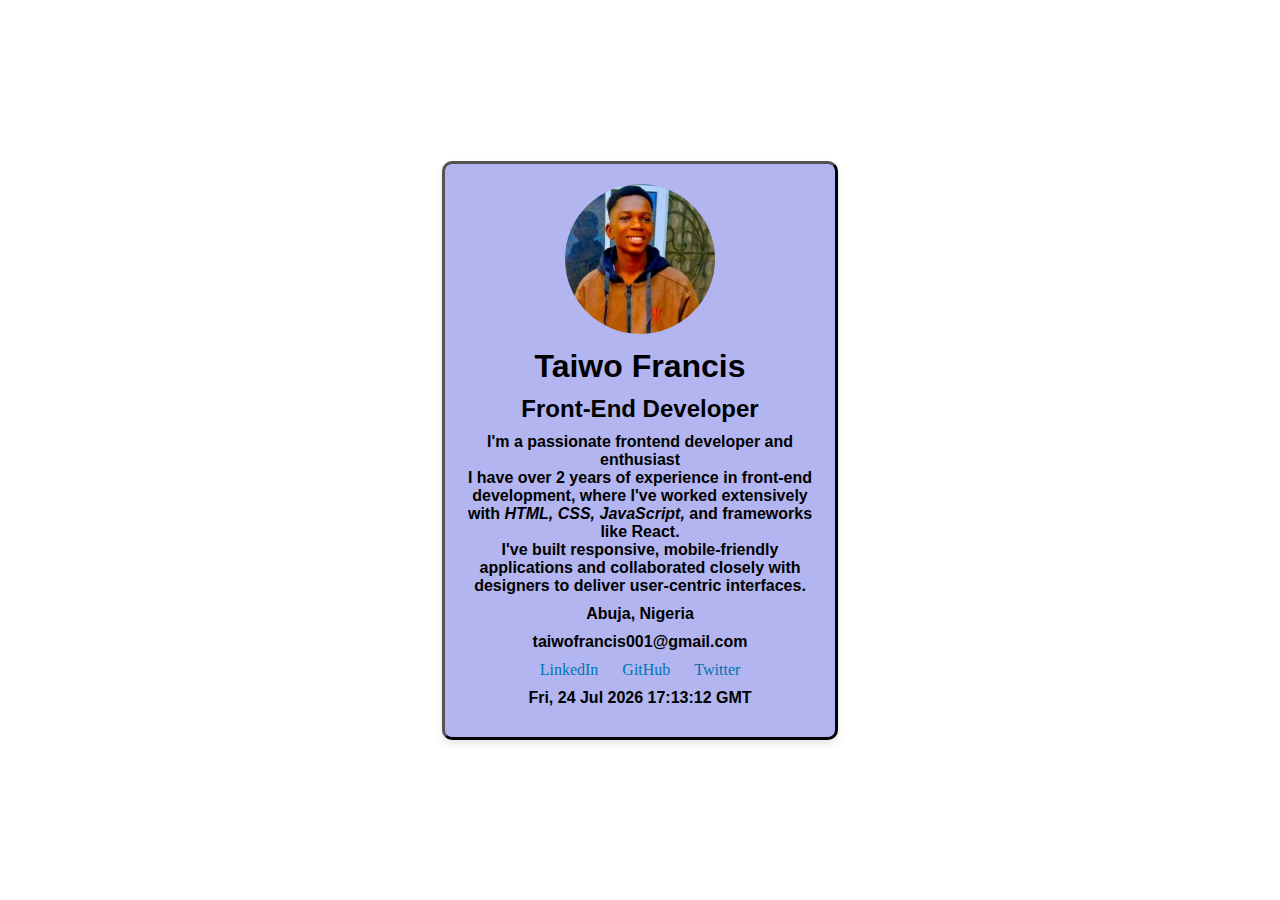
<file: Profile_card.html>
<!DOCTYPE html>
<Html lang="en">
    <head>
        <meta charset="UTF-8">
        <meta name="viewport" content="width=device-width, initial-scale=1.0">
        <title>Profile card</title>
        <link rel="stylesheet" href="style.css">
    </head>
    <body>
        <div class="profile-card">
            <img src="Profile_picture.jpeg" alt="Profile Picture" data-testid="profilePicture">
            <h1 data-testid="fullName">Taiwo Francis</h1>
            <h2 data-testid="jobTitle">Front-End Developer </h2>
            <p data-testid="shortBio">I'm a passionate frontend developer and enthusiast <br> I have over 2 years of experience in front-end development, where I've worked extensively with <i>HTML, CSS, JavaScript,</i> and frameworks like React. <br>I've built responsive, mobile-friendly applications and collaborated closely with designers to deliver user-centric interfaces.</p>
            <p data-testid="currentLocation">Abuja, Nigeria</p>
        <p data-testid="emailAddress">taiwofrancis001@gmail.com</p>
        <div class="social-links" data-testid="socialLinks">
            <a href="https://www.linkedin.com/in/taiwo-francis-b20b13244/" target="_blank">LinkedIn</a>
            <a href="https://github.com/Francis1104Ol" target="_blank">GitHub</a>
            <a href="https://www.twitter.com/san_fran6co" target="_blank">Twitter</a>
        </div>
        
        <p data-testid="currentTimeUTC" id="currentTimeUTC"></p>
    </div>
    <script src="script.js"></script>

    </body>
</Html>
</file>
<file: style.css>
body {
    
    display: flex;
    justify-content: center;
    align-items: center;
    height: 100vh;
    margin: 0;
    background-color: #fff;

}

.profile-card {
    background-color: #b2b5ef;
    border-radius: 10px;
    box-shadow: 0 4px 8px rgba(0, 0, 0, 0.1);
    padding: 20px;
    text-align: center;
    width: 350px;
    border: #000;
    border-style: outset;
    
}

.profile-card img {
    border-radius: 50%;
    width: 150px;
    height: 150px;
    
    
}

.profile-card h1, .profile-card h2, .profile-card p {
    margin: 10px 0;
    font-weight: bolder;
    font-family: "fantasy", sans-serif;
   

}

.social-links a {
    margin: 0 10px;
    text-decoration: none;
    color: #0073b1; /* LinkedIn color */
}

.social-links a:hover {
    text-decoration: underline;
}
</file>
